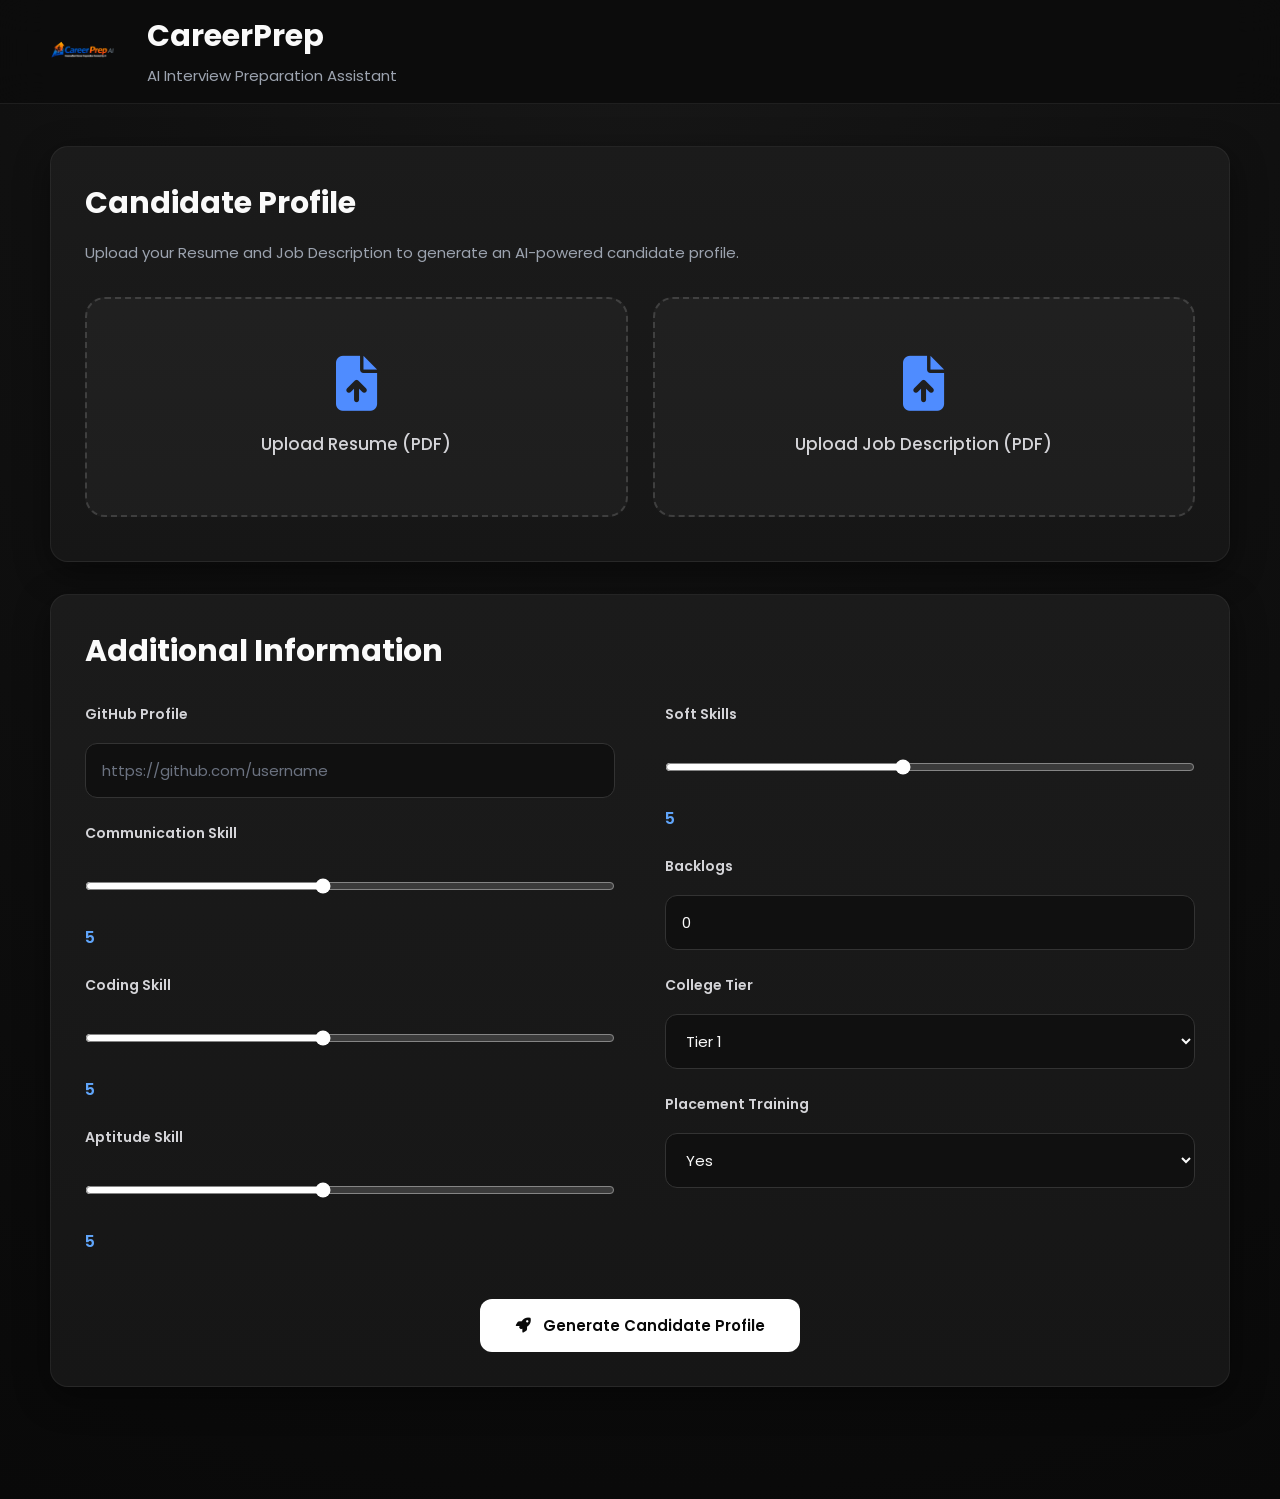
<file: src/frontend/index.html>
<!DOCTYPE html>
<html lang="en">

<head>

    <meta charset="UTF-8">
    <meta name="viewport" content="width=device-width, initial-scale=1.0">

    <title>CareerPrep</title>

    <!-- Google Font -->
    <link rel="preconnect" href="https://fonts.googleapis.com">
    <link rel="preconnect" href="https://fonts.gstatic.com" crossorigin>

    <link href="https://fonts.googleapis.com/css2?family=Poppins:wght@300;400;500;600;700&display=swap"
        rel="stylesheet">

    <!-- Font Awesome -->

    <link rel="stylesheet"
        href="https://cdnjs.cloudflare.com/ajax/libs/font-awesome/6.7.2/css/all.min.css">

    <!-- CSS -->

    <link rel="stylesheet" href="css/global.css">
    <link rel="stylesheet" href="css/style.css">

</head>

<body>

    <!-- ================= HEADER ================= -->

    <header class="navbar">

        <div class="logo-section">

            <img src="assets/logo.png" alt="CareerPrep Logo" height="200px">

            <div>

                <h1>CareerPrep</h1>

                <p>
                    AI Interview Preparation Assistant
                </p>

            </div>

        </div>

    </header>

    <!-- ================= MAIN ================= -->

    <main class="container">

        <!-- ================= Upload Section ================= -->

        <section class="upload-card">

            <h2>Candidate Profile</h2>

            <p>
                Upload your Resume and Job Description to generate
                an AI-powered candidate profile.
            </p>

            <div class="upload-grid">

                <div class="upload-box">

                    <label for="resume">

                        <i class="fa-solid fa-file-arrow-up"></i>

                        <span>Upload Resume (PDF)</span>

                    </label>

                    <input
                        type="file"
                        id="resume"
                        accept=".pdf">

                </div>

                <div class="upload-box">

                    <label for="jobDescription">

                        <i class="fa-solid fa-file-arrow-up"></i>

                        <span>Upload Job Description (PDF)</span>

                    </label>

                    <input
                        type="file"
                        id="jobDescription"
                        accept=".pdf">

                </div>

            </div>

        </section>

        <!-- ================= Additional Information ================= -->

        <section class="form-card">

            <h2>Additional Information</h2>

            <div class="form-grid">

                <!-- LEFT -->

                <div class="form-column">

                    <div class="input-group">

                        <label>GitHub Profile</label>

                        <input
                            type="text"
                            id="github"
                            placeholder="https://github.com/username">

                    </div>

                    <div class="input-group">

                        <label>Communication Skill</label>

                        <input
                            type="range"
                            id="communication"
                            min="1"
                            max="10"
                            value="5">

                        <span id="communicationValue">5</span>

                    </div>

                    <div class="input-group">

                        <label>Coding Skill</label>

                        <input
                            type="range"
                            id="coding"
                            min="1"
                            max="10"
                            value="5">

                        <span id="codingValue">5</span>

                    </div>

                    <div class="input-group">

                        <label>Aptitude Skill</label>

                        <input
                            type="range"
                            id="aptitude"
                            min="1"
                            max="10"
                            value="5">

                        <span id="aptitudeValue">5</span>

                    </div>

                </div>

                <!-- RIGHT -->

                <div class="form-column">

                    <div class="input-group">

                        <label>Soft Skills</label>

                        <input
                            type="range"
                            id="softSkills"
                            min="1"
                            max="10"
                            value="5">

                        <span id="softSkillsValue">5</span>

                    </div>

                    <div class="input-group">

                        <label>Backlogs</label>

                        <input
                            type="number"
                            id="backlogs"
                            value="0"
                            min="0">

                    </div>

                    <div class="input-group">

                        <label>College Tier</label>

                        <select id="collegeTier">

                            <option>Tier 1</option>
                            <option>Tier 2</option>
                            <option>Tier 3</option>

                        </select>

                    </div>

                    <div class="input-group">

                        <label>Placement Training</label>

                        <select id="placementTraining">

                            <option>Yes</option>
                            <option>No</option>

                        </select>

                    </div>

                </div>

            </div>

            <div class="button-container">

                <button
                    id="generateProfile"
                    type="button">

                    <i class="fa-solid fa-rocket"></i>

                    Generate Candidate Profile

                </button>

            </div>

        </section>

        <!-- ================= LOADER ================= -->

        <section
            class="loader-section"
            id="loaderSection">

            <div class="loader"></div>

            <p>

                Generating Candidate Profile...

            </p>

        </section>

        <!-- ================= RESULT ================= -->

        <section
            class="result-section"
            id="resultSection">

            <!-- Screening Confidence -->

            <div class="result-card">

                <h2>

                    Screening Confidence

                </h2>

                <div class="progress-container">

                    <div
                        class="progress-bar"
                        id="predictionBar">

                    </div>

                </div>

                <h3
                    id="predictionPercentage">

                    0%

                </h3>

                <div
                    id="predictionMessage"
                    class="status-card">

                </div>

            </div>

            <!-- Compatibility -->

            <div class="result-card">

                <h2>

                    Resume - JD Compatibility

                </h2>

                <div class="progress-container">

                    <div
                        class="progress-bar"
                        id="matchBar">

                    </div>

                </div>

                <h3
                    id="matchPercentage">

                    0%

                </h3>

                <div
                    id="matchMessage"
                    class="status-card">

                </div>

            </div>

            <div class="button-container">

                <button
                    id="roadmapBtn"
                    type="button">

                    <i class="fa-solid fa-map"></i>

                    Generate Personalized Roadmap

                </button>

                <button
                    id="preparationBtn"
                    type="button">
                    <i class="fa-solid fa-book-open"></i>

                    Interview Preparation

                </button>

            </div>

        </section>

    </main>

    <!-- JS -->

    <script src="js/config.js?v=3"></script>
    <script src="js/storage.js?v=2"></script>
    <script src="js/api.js?v=3"></script>
    <script src="js/home.js?v=3"></script>


</body>

</html>
</file>
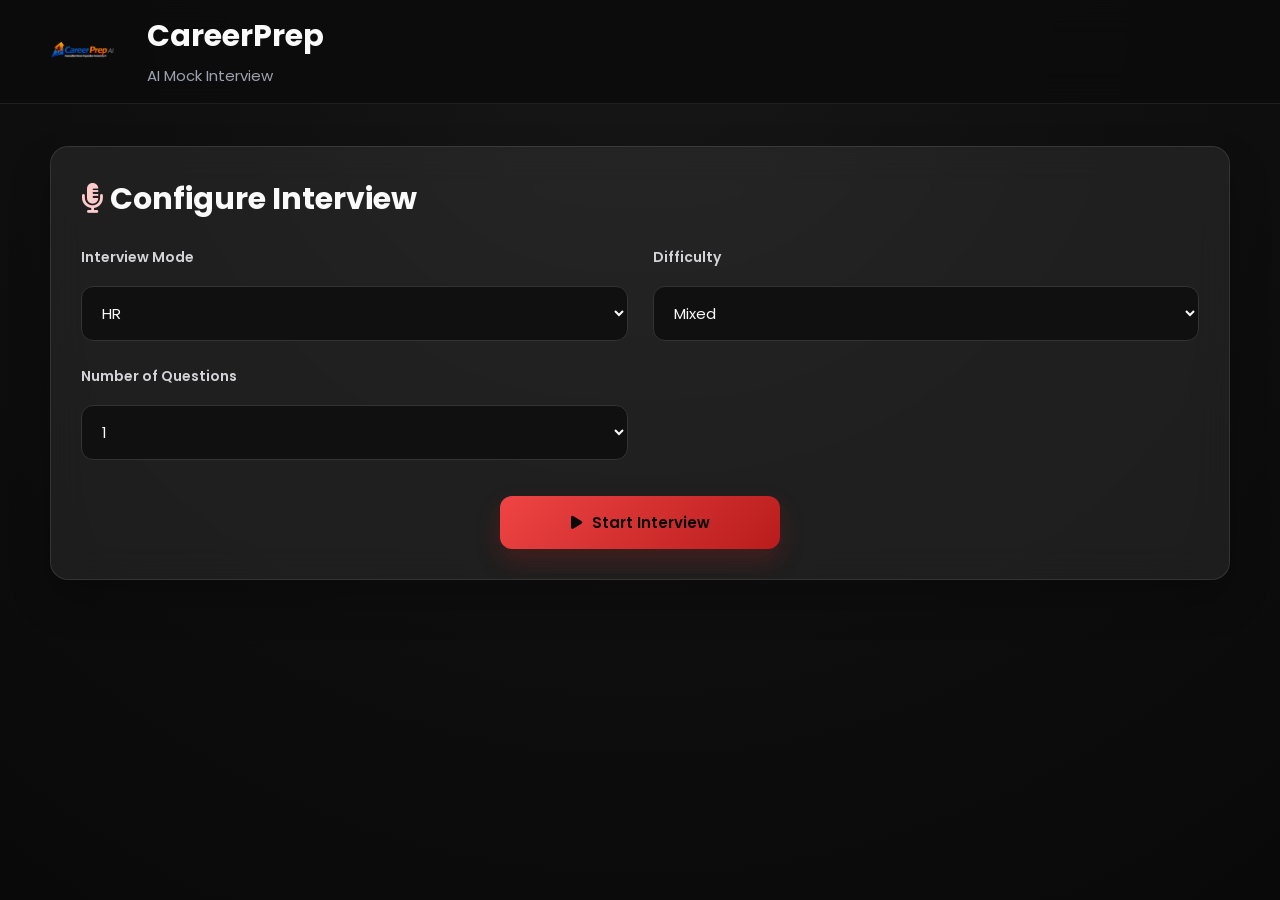
<file: src/frontend/analysis.html>
<!DOCTYPE html>
<html lang="en">

<head>

    <meta charset="UTF-8">

    <meta name="viewport"
          content="width=device-width, initial-scale=1.0">

    <title>CareerPrep | Interview Analysis</title>

    <!-- Google Font -->

    <link rel="preconnect"
          href="https://fonts.googleapis.com">

    <link rel="preconnect"
          href="https://fonts.gstatic.com"
          crossorigin>

    <link href="https://fonts.googleapis.com/css2?family=Poppins:wght@300;400;500;600;700&display=swap"
          rel="stylesheet">

    <!-- Font Awesome -->

    <link rel="stylesheet"
          href="https://cdnjs.cloudflare.com/ajax/libs/font-awesome/6.7.2/css/all.min.css">

    <!-- CSS -->

    <link rel="stylesheet"
          href="css/global.css">

    <link rel="stylesheet"
          href="css/analysis.css">

</head>

<body>

    <!-- ================= NAVBAR ================= -->

    <header class="navbar">

        <div class="logo-section">

            <img src="assets/logo.png"
                 alt="CareerPrep Logo">

            <div>

                <h1>CareerPrep</h1>

                <p>

                    AI Interview Analysis

                </p>

            </div>

        </div>

    </header>

    <!-- ================= MAIN ================= -->

    <main class="container">

        <!-- =====================================
                PERFORMANCE SUMMARY
        ====================================== -->

        <section class="summary-card">

            <h2 id="summaryTitle">

                Excellent Performance

            </h2>

            <p id="summaryText">

                Loading interview summary...

            </p>

        </section>

        <!-- =====================================
                OVERALL SCORE
        ====================================== -->

        <section class="score-card">

            <div class="score-circle">

                <h1 id="overallScore">

                    0.0

                </h1>

                <span>

                    /10

                </span>

            </div>

            <h2>

                Overall Interview Score

            </h2>

        </section>

        <!-- =====================================
                STATS
        ====================================== -->

        <section class="stats-grid">

            <div class="stat-card">

                <h3>

                    Attempted

                </h3>

                <h2 id="attemptedQuestions">

                    0

                </h2>

            </div>

            <div class="stat-card">

                <h3>

                    Unattempted

                </h3>

                <h2 id="unattemptedQuestions">

                    0

                </h2>

            </div>

        </section>

        <!-- =====================================
                STRENGTHS
        ====================================== -->

        <section class="analysis-card">

            <h2>

                <i class="fa-solid fa-circle-check"></i>

                Strengths

            </h2>

            <ul id="strengthList">

            </ul>

        </section>

        <!-- =====================================
                IMPROVEMENTS
        ====================================== -->

        <section class="analysis-card">

            <h2>

                <i class="fa-solid fa-arrow-trend-up"></i>

                Areas for Improvement

            </h2>

            <ul id="improvementList">

            </ul>

        </section>

        <!-- =====================================
                QUESTIONS TO REVISE
        ====================================== -->

        <section class="analysis-card">

            <h2>

                <i class="fa-solid fa-book-open"></i>

                Questions to Revise

            </h2>

            <ul id="revisionList">

            </ul>

        </section>

        <!-- =====================================
            QUESTION ANALYSIS
        ====================================== -->

        <section class="analysis-card">

            <h2>

                <i class="fa-solid fa-list-check"></i>

                Question-wise Analysis

            </h2>

            <div id="questionAnalysis">

            </div>

        </section>

        <!-- =====================================
                BUTTONS
        ====================================== -->

        <div class="button-container">

            <button
                id="roadmapBtn"
                type="button">

                <i class="fa-solid fa-map"></i>

                View Personalized Roadmap

            </button>

            <button
                id="restartBtn"
                type="button">

                <i class="fa-solid fa-rotate-right"></i>

                Start New Interview

            </button>

        </div>

    </main>

    <!-- JS -->

    <script src="js/config.js"></script>

    <script src="js/storage.js"></script>
    <script src="js/analysis.js"></script>

</body>

</html>
</file>
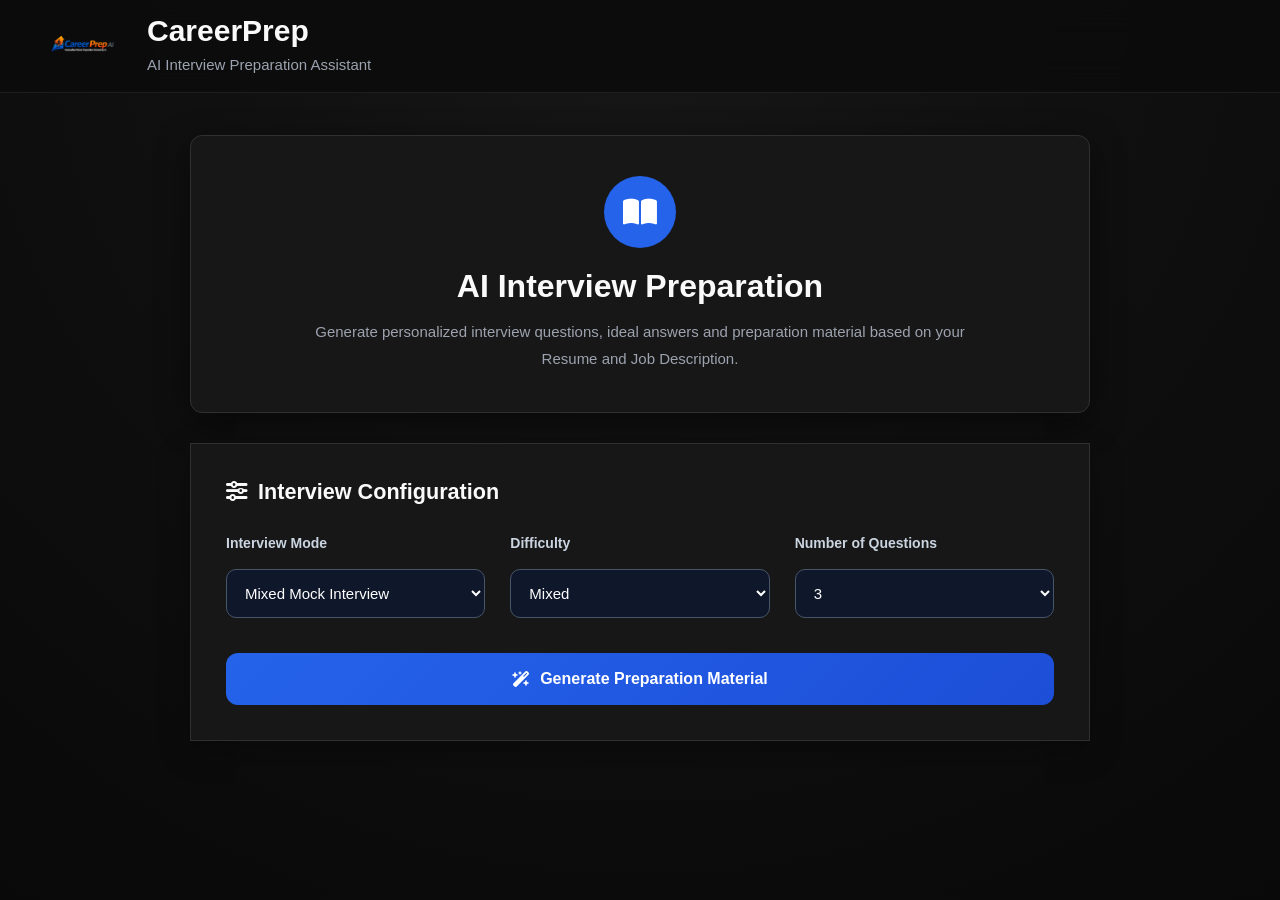
<file: src/frontend/interview-preparation.html>
<!DOCTYPE html>
<html lang="en">

<head>

    <meta charset="UTF-8">
    <meta
        name="viewport"
        content="width=device-width, initial-scale=1.0"
    >

    <title>Interview Preparation</title>

    <link rel="stylesheet"
        href="css/global.css">

    <link
        rel="stylesheet"
        href="css/interview-preparation.css"
    >

    <link
        rel="stylesheet"
        href="https://cdnjs.cloudflare.com/ajax/libs/font-awesome/6.7.2/css/all.min.css"
    >

</head>

<body>

    <header class="navbar">
        <div class="logo-section">

            <img src="assets/logo.png"
                alt="CareerPrep Logo">

            <div>

                <h1>CareerPrep</h1>

                <p>
                    AI Interview Preparation Assistant
                </p>

            </div>
        </div>

    </header>
    

    <main class="container">

        <!-- ========================= -->
        <!-- Header -->
        <!-- ========================= -->

        <section class="hero">

            <div class="hero-icon">
                <i class="fa-solid fa-book-open"></i>
            </div>

            <h1>
                AI Interview Preparation
            </h1>

            <p>

                Generate personalized interview questions,
                ideal answers and preparation material
                based on your Resume and Job Description.

            </p>

        </section>

        <!-- ========================= -->
        <!-- Configuration Card -->
        <!-- ========================= -->

        <section class="config-card">

            <h2>

                <i class="fa-solid fa-sliders"></i>

                Interview Configuration

            </h2>

            <div class="form-grid">

                <div class="input-group">

                    <label>

                        Interview Mode

                    </label>

                    <select id="interviewMode">

                        <option>
                            Technical
                        </option>

                        <option>
                            Project Based
                        </option>

                        <option>
                            HR
                        </option>

                        <option>
                            Scenario Based
                        </option>

                        <option selected>
                            Mixed Mock Interview
                        </option>

                    </select>

                </div>

                <div class="input-group">

                    <label>

                        Difficulty

                    </label>

                    <select id="difficulty">

                        <option>
                            Easy
                        </option>

                        <option>
                            Medium
                        </option>

                        <option>
                            Hard
                        </option>

                        <option selected>
                            Mixed
                        </option>

                    </select>

                </div>

                <div class="input-group">

                    <label>

                        Number of Questions

                    </label>

                    <select id="questionCount">

                        <option>2</option>

                        <option selected>3</option>

                        <option>4</option>

                        <option>5</option>

                    </select>

                </div>

            </div>

            <button
                id="generateBtn"
                class="generate-btn"
            >

                <i class="fa-solid fa-wand-magic-sparkles"></i>

                Generate Preparation Material

            </button>

        </section>

        <!-- ========================= -->
        <!-- Loading -->
        <!-- ========================= -->

        <section
            id="loadingSection"
            class="loading hidden"
        >

            <div class="spinner"></div>

            <p>

                Preparing personalized interview guide...

            </p>

        </section>

        <!-- ========================= -->
        <!-- Generated Questions -->
        <!-- ========================= -->

        <section
            id="questionsContainer"
            class="questions hidden"
        >

        </section>

        <!-- ========================= -->
        <!-- Download -->
        <!-- ========================= -->

        <section
            id="downloadSection"
            class="download hidden"
        >

            <button class="download-btn">

                <i class="fa-solid fa-file-pdf"></i>

                Download PDF

            </button>

        </section>

    </main>

    <script src="js/config.js?v=3"></script>
    <script src="js/storage.js?v=2"></script>
    <script src="js/api.js?v=3"></script>
    <script src="js/interview-preparation.js?v=1"></script>

</body>

</html>
</file>
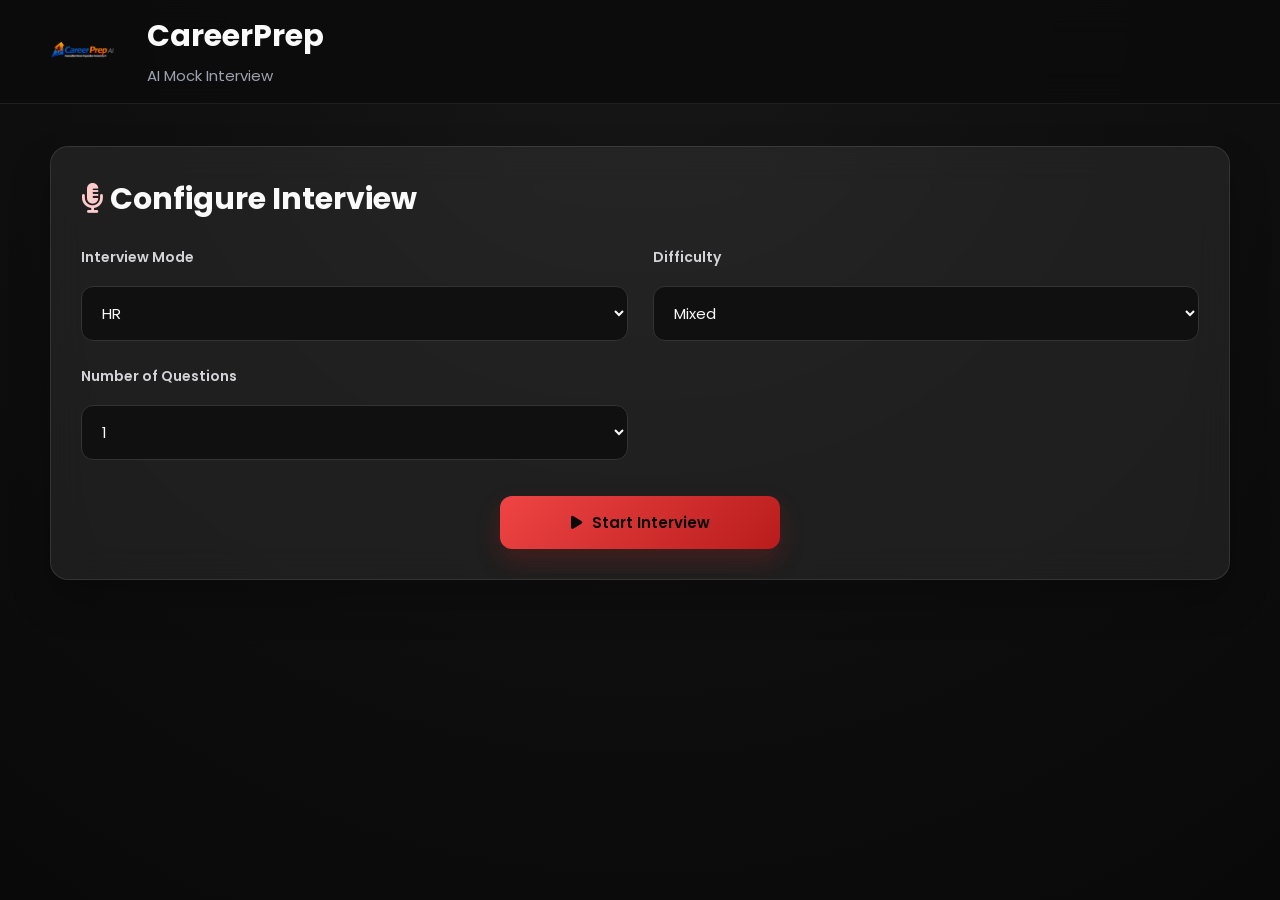
<file: src/frontend/interview.html>
<!DOCTYPE html>
<html lang="en">

<head>

    <meta charset="UTF-8">

    <meta name="viewport"
          content="width=device-width, initial-scale=1.0">

    <title>CareerPrep | AI Mock Interview</title>

    <!-- Google Font -->

    <link rel="preconnect"
          href="https://fonts.googleapis.com">

    <link rel="preconnect"
          href="https://fonts.gstatic.com"
          crossorigin>

    <link href="https://fonts.googleapis.com/css2?family=Poppins:wght@300;400;500;600;700&display=swap"
          rel="stylesheet">

    <!-- Font Awesome -->

    <link rel="stylesheet"
          href="https://cdnjs.cloudflare.com/ajax/libs/font-awesome/6.7.2/css/all.min.css">

    <!-- CSS -->

    <link rel="stylesheet"
          href="css/global.css">

    <link rel="stylesheet"
          href="css/interview.css?v=2">

</head>

<body>

    <!-- ================= NAVBAR ================= -->

    <header class="navbar">

        <div class="logo-section">

            <img src="assets/logo.png"
                 alt="Logo">

            <div>

                <h1>CareerPrep</h1>

                <p>

                    AI Mock Interview

                </p>

            </div>

        </div>

    </header>

    <!-- ================= MAIN ================= -->

    <main class="container">

        <!-- ======================================
                    SETUP CARD
        ======================================= -->

        <section
            class="setup-card"
            id="setupCard">

            <h2>

                <i class="fa-solid fa-microphone-lines"></i>

                Configure Interview

            </h2>

            <div class="setup-grid">

                <div class="input-group">

                    <label>

                        Interview Mode

                    </label>

                    <select id="interviewMode">

                        <option value="HR Round">

                            HR

                        </option>

                        <option value="Technical Round">

                            Technical

                        </option>

                        <option value="Project Discussion">
                            
                            Project Discussion
                            
                        </option>

                        <option value="Full Mock Interview">

                            Mixed

                        </option>

                    </select>

                </div>

                <div class="input-group">

                    <label>

                        Difficulty

                    </label>

                    <select id="difficulty">

                        <option value="Easy">

                            Easy

                        </option>

                        <option value="Medium">

                            Medium

                        </option>

                        <option value="Hard">

                            Hard

                        </option>

                        <option value="Mixed" selected>

                            Mixed

                        </option>

                    </select>

                </div>

                <div class="input-group">

                    <label>

                        Number of Questions

                    </label>

                    <select id="questionCount">

                         <option value="1">

                            1

                        </option>

                         <option value="3">

                            3

                        </option>

                        <option value="5">

                            5

                        </option>

                        <option value="10">

                            10

                        </option>

                        <option value="15">

                            15

                        </option>

                    </select>

                </div>

            </div>

            <div class="button-container">

                <button
                    id="startInterview"
                    type="button">

                    <i class="fa-solid fa-play"></i>

                    Start Interview

                </button>

            </div>

        </section>

        <!-- ======================================
                INTERVIEW CARD
        ======================================= -->

        <section
            class="interview-card"
            id="interviewCard">

            <!-- Progress -->

            <div class="progress-header">

                <h2 id="questionCounter">

                    Question 1 / 5

                </h2>

                <div class="progress-container">

                    <div
                        class="progress-bar"
                        id="progressBar">

                    </div>

                </div>

            </div>

            <!-- Category -->

            <div class="badge-container">

                <span
                    class="badge"
                    id="categoryBadge">

                    Technical

                </span>

            </div>

            <!-- Question -->

            <div class="question-box">

                <h3>

                    Question

                </h3>

                <p
                    id="questionText">

                </p>

            </div>

            <!-- Answer -->

            <div class="answer-box">

                <label>

                    Your Answer

                </label>

                <textarea

                    id="answerInput"

                    rows="10"

                    placeholder="Type your answer here...">

                </textarea>

                <label class="dont-know-option">

                    <input
                        type="checkbox"
                        id="dontKnowInput">

                    <span>

                        I don't know the answer

                    </span>

                </label>

            </div>

            <!-- Buttons -->

            <div class="navigation-buttons">

                <button

                    id="previousBtn"

                    type="button">

                    <i class="fa-solid fa-arrow-left"></i>

                    Previous

                </button>

                <button

                    id="nextBtn"

                    type="button">

                    Next

                    <i class="fa-solid fa-arrow-right"></i>

                </button>

            </div>

            <div class="submit-container">

                <button

                    id="submitInterview"

                    type="button">

                    <i class="fa-solid fa-paper-plane"></i>

                    Submit Interview

                </button>

            </div>

        </section>

    </main>

    <!-- JS -->

    <script src="js/config.js?v=3"></script>

    <script src="js/storage.js?v=2"></script>

    <script src="js/api.js?v=3"></script>

    <script src="js/interview.js?v=3"></script>

</body>

</html>
</file>
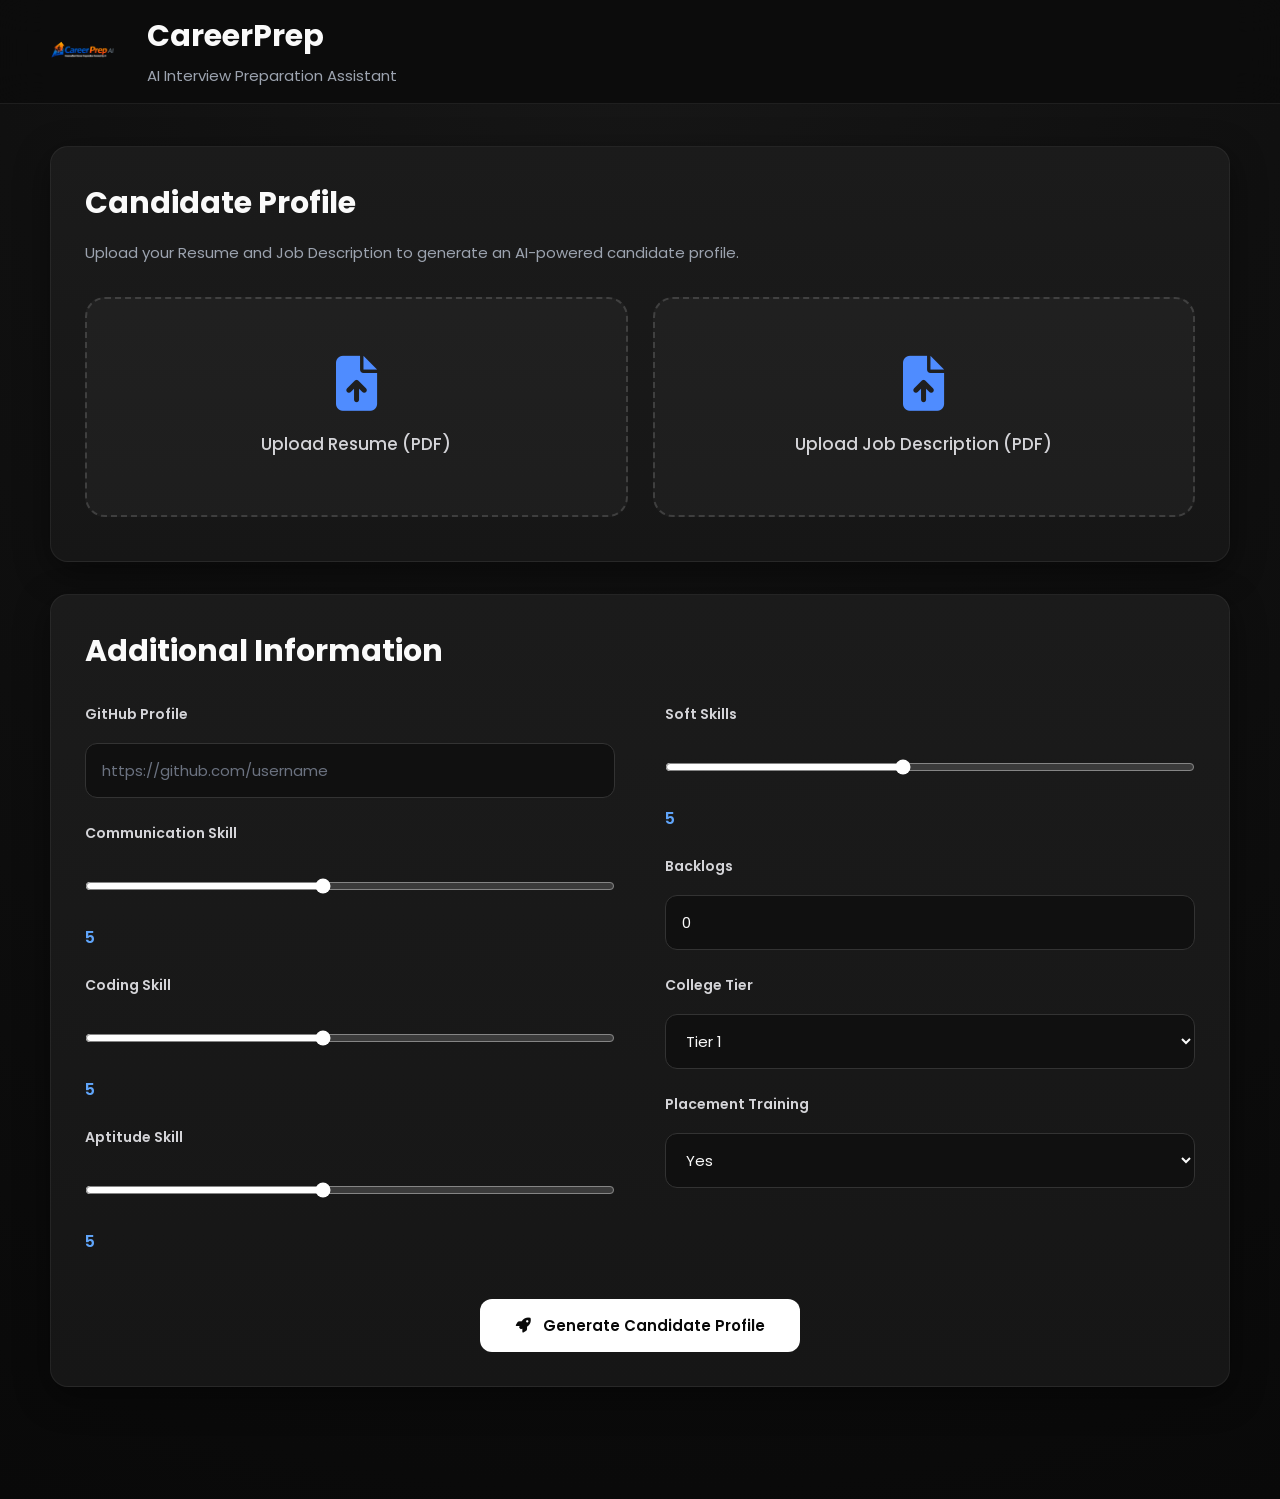
<file: src/frontend/roadmap.html>
<!DOCTYPE html>
<html lang="en">

<head>

    <meta charset="UTF-8">

    <meta name="viewport"
          content="width=device-width, initial-scale=1.0">

    <title>CareerPrep | Learning Roadmap</title>

    <!-- Google Font -->

    <link rel="preconnect"
          href="https://fonts.googleapis.com">

    <link rel="preconnect"
          href="https://fonts.gstatic.com"
          crossorigin>

    <link href="https://fonts.googleapis.com/css2?family=Poppins:wght@300;400;500;600;700&display=swap"
          rel="stylesheet">

    <!-- Font Awesome -->

    <link rel="stylesheet"
          href="https://cdnjs.cloudflare.com/ajax/libs/font-awesome/6.7.2/css/all.min.css">

    <!-- CSS -->

    <link rel="stylesheet"
          href="css/global.css">

    <link rel="stylesheet"
          href="css/roadmap.css">

</head>

<body>

    <!-- =========================
            NAVBAR
    ========================== -->

    <header class="navbar">

        <div class="logo-section">

            <img src="assets/logo.png"
                 alt="Logo">

            <div>

                <h1>CareerPrep</h1>

                <p>
                    Personalized Learning Roadmap
                </p>

            </div>

        </div>

    </header>

    <!-- =========================
            MAIN
    ========================== -->

    <main class="container">

        <!-- Missing Skills -->

        <section class="roadmap-card">

            <h2>

                <i class="fa-solid fa-bullseye"></i>

                Missing Skills

            </h2>

            <div id="skillsContainer"
                 class="skills-container">

            </div>

        </section>

        <!-- Weekly Plan -->

        <section class="roadmap-card">

            <h2>

                <i class="fa-solid fa-calendar-days"></i>

                Weekly Learning Plan

            </h2>

            <div id="roadmapContainer">

            </div>

        </section>

        <!-- Buttons -->

        <section class="button-container">

            <button id="backButton">

                <i class="fa-solid fa-arrow-left"></i>

                Back

            </button>

            <button id="interviewButton">

                <i class="fa-solid fa-microphone"></i>

                Start Mock Interview

            </button>

        </section>

    </main>

    <!-- JS -->

    <script src="js/storage.js?v=2"></script>

    <script src="js/roadmap.js?v=3"></script>

</body>

</html>
</file>
<file: src/frontend/css/global.css>
/* ==========================================
   Google Font + Reset
========================================== */

*{

    margin:0;
    padding:0;
    box-sizing:border-box;

    font-family:"Poppins",sans-serif;

}

:root{

    /* ======================================
       Colors
    ====================================== */

    --page-bg:#090909;

    --surface:#171717;

    --surface-raised:#202020;

    --surface-muted:#111111;

    --border:#303030;

    /* ======================================
       Typography
    ====================================== */

    --text:#fafafa;

    --text-muted:#9ca3af;

    /* ======================================
       Brand
    ====================================== */

    --primary:#ffffff;

    --primary-hover:#e5e7eb;

    --accent:#60a5fa;

    /* ======================================
       Status
    ====================================== */

    --success:#22c55e;

    --warning:#f59e0b;

    --danger:#ef4444;

    /* ======================================
       Effects
    ====================================== */

    --shadow:

        0 10px 35px

        rgba(0,0,0,.45);

}

/* ==========================================
   Body
========================================== */

body{

    background:

        radial-gradient(

            circle at top,

            #171717 0%,

            #101010 40%,

            #090909 100%

        );

    color:var(--text);

    min-height:100vh;

    text-rendering:optimizeLegibility;

    -webkit-font-smoothing:antialiased;

}

/* ==========================================
   Container
========================================== */

.container{

    width:min(1180px,94%);

    margin:auto;

    padding:42px 0 80px;

}

/* ==========================================
   Navbar
========================================== */

.navbar{

    position:sticky;

    top:0;

    z-index:1000;

    display:flex;

    align-items:center;

    width:100%;

    padding:14px 42px;

    background:

        rgba(12,12,12,.88);

    backdrop-filter:

        blur(18px);

    border-bottom:

        1px solid

        rgba(255,255,255,.08);

}

/* ==========================================
   Logo
========================================== */

.logo-section{

    display:flex;

    align-items:center;

    gap:18px;

}

.logo-section img{

    height:58px;

    width:auto;

    border-radius:10px;

}

.logo-section h1{

    font-size:30px;

    font-weight:700;

    color:var(--text);

}

.logo-section p{

    margin-top:4px;

    color:var(--text-muted);

    font-size:15px;

    font-weight:400;

}

/* ==========================================
   Cards
========================================== */

.upload-card,
.form-card,
.result-card{

    background:
        linear-gradient(
            180deg,
            #1b1b1b,
            #161616
        );

    border:1px solid rgba(255,255,255,.06);

    border-radius:18px;

    padding:34px;

    margin-bottom:32px;

    box-shadow:var(--shadow);

    transition:
        transform .25s ease,
        border-color .25s ease,
        box-shadow .25s ease;

}

.upload-card:hover,
.form-card:hover,
.result-card:hover{

    transform:translateY(-2px);

    border-color:rgba(255,255,255,.12);

}

/* ==========================================
   Typography
========================================== */

h2{

    font-size:30px;

    font-weight:700;

    margin-bottom:14px;

    color:var(--text);

}

h3{

    color:var(--text);

}

p{

    color:var(--text-muted);

    line-height:1.75;

    font-size:15px;

}

/* ==========================================
   Labels
========================================== */

label{

    display:block;

    margin-bottom:10px;

    color:#d4d4d8;

    font-weight:600;

    font-size:14px;

}

/* ==========================================
   Inputs
========================================== */

input,
select{

    width:100%;

    margin-top:8px;

    padding:15px 16px;

    background:#101010;

    color:#fafafa;

    border:1px solid #333333;

    border-radius:12px;

    font-size:15px;

    transition:.25s;

}

input::placeholder{

    color:#6b7280;

}

input:focus,
select:focus{

    outline:none;

    border-color:#666666;

    background:#151515;

    box-shadow:

        0 0 0 4px

        rgba(255,255,255,.04);

}

/* ==========================================
   Range Slider
========================================== */

input[type="range"]{

    accent-color:#ffffff;

    cursor:pointer;

}

/* ==========================================
   Buttons
========================================== */

button{

    display:inline-flex;

    justify-content:center;

    align-items:center;

    gap:10px;

    cursor:pointer;

    border:none;

    border-radius:12px;

    padding:15px 26px;

    font-size:15px;

    font-weight:600;

    background:#ffffff;

    color:#090909;

    transition:
        background .25s ease,
        transform .25s ease,
        box-shadow .25s ease;

}

button:hover{

    background:#e5e7eb;

    transform:translateY(-2px);

    box-shadow:
        0 10px 25px rgba(255,255,255,.12);

}

button:disabled{

    cursor:not-allowed;

    opacity:.55;

    transform:none;

    box-shadow:none;

}

button:focus-visible{

    outline:3px solid rgba(255,255,255,.18);

    outline-offset:3px;

}

/* ==========================================
   Progress
========================================== */

.progress-container{

    width:100%;

    height:12px;

    margin-top:24px;

    background:#242424;

    border-radius:999px;

    overflow:hidden;

}

.progress-bar{

    width:0;

    height:100%;

    border-radius:999px;

    background:

        linear-gradient(

            90deg,

            #ffffff,

            #cfcfcf

        );

    transition:width .6s ease;

}

/* ==========================================
   Status Card
========================================== */

.status-card{

    margin-top:22px;

    padding:18px;

    border-radius:12px;

    background:#1d1d1d;

    border:1px solid #303030;

    color:var(--text);

    line-height:1.7;

}

/* ==========================================
   Loader
========================================== */

.loader-section{

    display:none;

    text-align:center;

    margin:70px 0;

}

.loader{

    width:70px;

    height:70px;

    margin:auto;

    border-radius:50%;

    border:6px solid #2d2d2d;

    border-top:6px solid #ffffff;

    animation:spin 1s linear infinite;

}

.loader-section p{

    margin-top:18px;

    color:var(--text-muted);

}

@keyframes spin{

    from{

        transform:rotate(0deg);

    }

    to{

        transform:rotate(360deg);

    }

}

/* ==========================================
   Utility
========================================== */

.button-container{

    margin-top:36px;

    display:flex;

    justify-content:center;

    align-items:center;

    gap:18px;

    flex-wrap:wrap;

}

.button-container button{

    min-width:280px;

}

/* ==========================================
   Sections
========================================== */

.result-section{

    display:none;

}

.hidden{

    display:none !important;

}

.show{

    display:block;

}

/* ==========================================
   Scrollbar
========================================== */

::-webkit-scrollbar{

    width:10px;

}

::-webkit-scrollbar-track{

    background:#0d0d0d;

}

::-webkit-scrollbar-thumb{

    background:#3b3b3b;

    border-radius:999px;

}

::-webkit-scrollbar-thumb:hover{

    background:#5b5b5b;

}

/* ==========================================
   Selection
========================================== */

::selection{

    background:#ffffff;

    color:#000000;

}

/* ==========================================
   Links
========================================== */

a{

    color:var(--text);

    text-decoration:none;

    transition:.25s;

}

a:hover{

    color:#d4d4d8;

}

/* ==========================================
   Smooth Scroll
========================================== */

html{

    scroll-behavior:smooth;

}

/* ==========================================
   Responsive
========================================== */

@media(max-width:992px){

    .container{

        width:94%;

        padding:30px 0 60px;

    }

    .upload-card,
    .form-card,
    .result-card{

        padding:28px;

    }

}

@media(max-width:768px){

    .navbar{

        padding:14px 20px;

    }

    .logo-section{

        gap:12px;

    }

    .logo-section img{

        height:46px;

    }

    .logo-section h1{

        font-size:22px;

    }

    .logo-section p{

        font-size:13px;

    }

    .container{

        width:94%;

        padding:24px 0 50px;

    }

    h2{

        font-size:26px;

    }

    button{

        width:100%;

    }

    .button-container{

        flex-direction:column;

    }

    .button-container button{

        width:100%;

        min-width:auto;

    }

}

@media(max-width:480px){

    .upload-card,
    .form-card,
    .result-card{

        padding:22px;

    }

    h2{

        font-size:22px;

    }

    p{

        font-size:14px;

    }

}
</file>
<file: src/frontend/css/style.css>
/* ==========================================================
   HOME PAGE
========================================================== */

/* Upload Section */

.upload-card{

    animation:fadeIn .6s ease;
}

.upload-grid{

    margin-top:30px;

    display:grid;

    grid-template-columns:repeat(2,1fr);

    gap:25px;

}

/* Upload Box */

.upload-box{

    position:relative;

}

.upload-box label{

    height:220px;

    display:flex;

    flex-direction:column;

    justify-content:center;

    align-items:center;

    gap:20px;

    cursor:pointer;

    border:2px dashed rgba(255,255,255,.15);

    border-radius:20px;

    background:rgba(255,255,255,.03);

    transition:.3s;

}

.upload-box label:hover{

    border-color:#4f8cff;

    background:rgba(79,140,255,.08);

    transform:translateY(-4px);

}

.upload-box i{

    font-size:55px;

    color:#4f8cff;

}

.upload-box span{

    font-size:17px;

    font-weight:500;

}

.upload-box input{

    display:none;

}

/* ==========================================================
   FORM
========================================================== */

.form-grid{

    display:grid;

    grid-template-columns:repeat(2,1fr);

    gap:50px;

    margin-top:30px;

}

.form-column{

    display:flex;

    flex-direction:column;

    gap:25px;

}

.input-group{

    position:relative;

}

/* Slider */

.input-group input[type="range"]{

    width:100%;

}

.input-group span{

    margin-top:8px;

    display:inline-block;

    font-weight:600;

    color:#60a5fa;

}

/* ==========================================================
   BUTTON
========================================================== */

.button-container{

    display:flex;

    justify-content:center;

    margin-top:45px;

}

.button-container button{

    min-width:320px;

    display:flex;

    align-items:center;

    justify-content:center;

    gap:12px;

}

/* ==========================================================
   RESULT
========================================================== */

.result-section{

    margin-top:40px;

}

.result-card{

    margin-bottom:35px;

}

.result-card h3{

    margin-top:20px;

    font-size:32px;

    text-align:center;

    color:#60a5fa;

}

.status-card{

    font-size:15px;

    line-height:1.7;

}

/* ==========================================================
   SUCCESS COLORS
========================================================== */

.success{

    border-left:6px solid #22c55e;

}

.warning{

    border-left:6px solid #facc15;

}

.danger{

    border-left:6px solid #ef4444;

}

/* ==========================================================
   RESPONSIVE
========================================================== */

@media(max-width:1000px){

    .form-grid{

        grid-template-columns:1fr;

        gap:30px;

    }

    .upload-grid{

        grid-template-columns:1fr;

    }

}

@media(max-width:768px){

    .container{

        width:95%;

    }

    .logo-section{

        flex-direction:column;

        text-align:center;

    }

    .logo-section img{

        width:60px;

        height:60px;

    }

    .logo-section h1{

        font-size:26px;

    }

    .upload-box label{

        height:180px;

    }

    .button-container button{

        width:100%;

        min-width:unset;

    }

}

@media(max-width:500px){

    .upload-card,
    .form-card,
    .result-card{

        padding:22px;

    }

    h2{

        font-size:24px;

    }

}

/* ==========================================================
   ANIMATION
========================================================== */

@keyframes fadeIn{

    from{

        opacity:0;

        transform:translateY(30px);

    }

    to{

        opacity:1;

        transform:translateY(0);

    }

}
</file>
<file: src/frontend/css/analysis.css>
/* ==========================================================
                    ANALYSIS PAGE
========================================================== */

/* ===========================
        SUMMARY CARD
=========================== */

.summary-card{

    text-align:center;

    margin-bottom:35px;

}

.summary-card h2{

    font-size:34px;

    color:#60a5fa;

    margin-bottom:12px;

}

.summary-card p{

    max-width:850px;

    margin:auto;

    color:#d1d5db;

    line-height:1.8;

    font-size:17px;

}

/* ===========================
        SCORE CARD
=========================== */

.score-card{

    display:flex;

    flex-direction:column;

    align-items:center;

    justify-content:center;

    margin-bottom:40px;

}

.score-circle{

    width:200px;

    height:200px;

    border-radius:50%;

    background:linear-gradient(
        135deg,
        #2563eb,
        #60a5fa
    );

    display:flex;

    flex-direction:column;

    justify-content:center;

    align-items:center;

    color:white;

    margin-bottom:20px;

    box-shadow:0 15px 40px rgba(37,99,235,.35);

}

.score-circle h1{

    font-size:60px;

    font-weight:700;

    margin:0;

}

.score-circle span{

    font-size:20px;

    opacity:.9;

}

.score-card h2{

    font-size:28px;

}

/* ===========================
        STATS
=========================== */

.stats-grid{

    display:grid;

    grid-template-columns:repeat(2,1fr);

    gap:25px;

    margin-bottom:35px;

}

.stat-card{

    background:rgba(255,255,255,.05);

    border-radius:18px;

    padding:30px;

    text-align:center;

    transition:.3s;

}

.stat-card:hover{

    transform:translateY(-6px);

}

.stat-card h3{

    color:#9ca3af;

    margin-bottom:15px;

}

.stat-card h2{

    font-size:42px;

    color:#60a5fa;

}

/* ===========================
        ANALYSIS CARD
=========================== */

.analysis-card{

    margin-bottom:35px;

}

.analysis-card h2{

    margin-bottom:25px;

    display:flex;

    align-items:center;

    gap:10px;

}

.analysis-card ul{

    list-style:none;

    padding:0;

    margin:0;

}

.analysis-card li{

    padding:14px 18px;

    margin-bottom:12px;

    border-radius:12px;

    background:rgba(255,255,255,.05);

    border-left:4px solid #2563eb;

}

/* ===========================
    QUESTION ANALYSIS
=========================== */

.question-item{

    background:rgba(255,255,255,.05);

    border-radius:18px;

    margin-bottom:20px;

    overflow:hidden;

    transition:.3s;

}

.question-header{

    display:flex;

    justify-content:space-between;

    align-items:center;

    padding:20px;

    cursor:pointer;

}

.question-header:hover{

    background:rgba(255,255,255,.05);

}

.question-title{

    font-size:18px;

    font-weight:600;

}

.score-badge{

    padding:8px 15px;

    border-radius:25px;

    color:white;

    font-size:14px;

    font-weight:600;

}

.score-excellent{

    background:#16a34a;

}

.score-good{

    background:#2563eb;

}

.score-average{

    background:#f59e0b;

}

.score-poor{

    background:#dc2626;

}

.question-content{

    display:none;

    padding:25px;

    border-top:1px solid rgba(255,255,255,.08);

}

.question-content h4{

    margin-top:20px;

    margin-bottom:10px;

    color:#60a5fa;

}

.question-content p{

    line-height:1.8;

    color:#d1d5db;

}

/* ===========================
        BUTTONS
=========================== */

.button-container{

    display:flex;

    justify-content:center;

    gap:20px;

    margin-top:45px;

    flex-wrap:wrap;

}

.button-container button{

    min-width:260px;

}

/* ===========================
        RESPONSIVE
=========================== */

@media(max-width:768px){

    .stats-grid{

        grid-template-columns:1fr;

    }

    .score-circle{

        width:160px;

        height:160px;

    }

    .score-circle h1{

        font-size:46px;

    }

    .summary-card h2{

        font-size:28px;

    }

    .question-header{

        flex-direction:column;

        align-items:flex-start;

        gap:15px;

    }

}
</file>
<file: src/frontend/css/interview-preparation.css>
/* ============================================
   Container
============================================ */

.container{

    max-width:900px;

}

/* ============================================
   Hero
============================================ */

.hero{

    background:var(--surface);

    border:1px solid var(--border);

    border-radius:12px;

    padding:40px;

    margin-bottom:30px;

    text-align:center;

    box-shadow:var(--shadow);

}

.hero-icon{

    width:72px;

    height:72px;

    font-size:30px;

    margin:auto;

    border-radius:50%;

    background:#2563eb;

    display:flex;
    justify-content:center;
    align-items:center;

    color:white;

    margin-bottom:20px;

}

.hero h1{

    font-size:32px;

    margin-bottom:14px;

}

.hero p{

    max-width:700px;

    margin:auto;

    color:var(--text-muted);

}

/* ============================================
   Configuration Card
============================================ */

.config-card{

    background:var(--surface);

    border:1px solid var(--border);

    box-shadow:var(--shadow);

    padding:35px;

    margin-bottom:35px;

    box-shadow:
    0 10px 30px rgba(0,0,0,.25);

}

.config-card h2{

    display:flex;

    align-items:center;

    gap:10px;

    margin-bottom:30px;

    font-size:1.35rem;

}

/* ============================================
   Grid
============================================ */

.form-grid{

    display:grid;

    grid-template-columns:
    repeat(auto-fit,minmax(220px,1fr));

    gap:25px;

    margin-bottom:35px;

}

/* ============================================
   Inputs
============================================ */

.input-group{

    display:flex;

    flex-direction:column;

}

.input-group label{

    margin-bottom:10px;

    color:#cbd5e1;

    font-weight:600;

}

.input-group select{

    background:#0f172a;

    color:white;

    border:1px solid #475569;

    border-radius:10px;

    padding:14px;

    font-size:15px;

    transition:.3s;

}

.input-group select:focus{

    outline:none;

    border-color:#3b82f6;

}

/* ============================================
   Button
============================================ */

.generate-btn{

    width:100%;

    background:linear-gradient(135deg,#2563eb,#1d4ed8);

    color:white;

    border:none;

    border-radius:12px;

    padding:17px;

    font-size:16px;

    font-weight:600;

    cursor:pointer;

    transition:.3s;

}

.generate-btn:hover{

    background:#1d4ed8;

    transform:translateY(-2px);

}

/* ============================================
   Loading
============================================ */

.loading{

    text-align:center;

    margin:50px 0;

}

.spinner{

    width:60px;

    height:60px;

    margin:auto;

    border:6px solid #334155;

    border-top:6px solid #3b82f6;

    border-radius:50%;

    animation:spin 1s linear infinite;

    margin-bottom:20px;

}

@keyframes spin{

    from{

        transform:rotate(0deg);

    }

    to{

        transform:rotate(360deg);

    }

}

.loading p{

    color:#94a3b8;

}

/* ============================================
   Questions
============================================ */

.questions{

    display:flex;

    flex-direction:column;

    gap:25px;

}

/* ============================================
   Download
============================================ */

.download{

    margin-top:40px;

    text-align:center;

}

.download-btn{

    background:#16a34a;

    color:white;

    border:none;

    padding:16px 30px;

    border-radius:12px;

    cursor:pointer;

    font-size:16px;

    font-weight:600;

    transition:.3s;

}

.download-btn:hover{

    background:#15803d;

}

/* ============================================
   Utility
============================================ */

.hidden{

    display:none;

}

/* ============================================
   Responsive
============================================ */

@media(max-width:768px){

.hero h1{

    font-size:2rem;

}

.config-card{

    padding:25px;

}

}


/* ============================================
   Question Card
============================================ */

.question-card{

    background:var(--surface);

    border:1px solid var(--border);

    box-shadow:var(--shadow);

    border-radius:18px;

    padding:25px;

}

.question-header{

    display:flex;

    justify-content:space-between;

    margin-bottom:20px;

}

.badge{

    background:#2563eb;

    color:white;

    padding:6px 14px;

    border-radius:30px;

    font-size:13px;

}

.difficulty{

    color:#94a3b8;

    font-size:14px;

}

.question-card h3{

    margin-bottom:20px;

    line-height:1.6;

}

.toggle-answer{

    background:#334155;

    color:white;

    border:none;

    padding:12px 20px;

    border-radius:10px;

    cursor:pointer;

    transition:.3s;

}

.toggle-answer:hover{

    background:#475569;

}

.answer{

    margin-top:25px;

    padding-top:25px;

    border-top:1px solid #334155;

}

.answer h4{

    margin-bottom:12px;

}

.answer p{

    color:#cbd5e1;

    line-height:1.8;

    margin-bottom:20px;

}

.answer ul{

    padding-left:20px;

}

.answer li{

    margin-bottom:10px;

    color:#94a3b8;

}
</file>
<file: src/frontend/css/interview.css>
/* ==========================================================
                    INTERVIEW PAGE
========================================================== */

:root{

    --interview-primary:#ef4444;

    --interview-primary-dark:#b91c1c;

    --interview-accent:#f97316;

    --interview-surface:rgba(255,255,255,.07);

    --interview-border:rgba(255,255,255,.1);

}

/* =========================
        Setup Card
========================= */

.setup-card,
.interview-card{

    background:var(--interview-surface);

    backdrop-filter:blur(18px);

    border:1px solid var(--interview-border);

    border-radius:18px;

    padding:30px;

    box-shadow:0 20px 40px rgba(0,0,0,.24);

}

.setup-card{

    margin-bottom:40px;

}

.setup-card h2 i,
.question-box h3,
.progress-header h2{

    color:#fecaca;

}

/* =========================
        Setup Grid
========================= */

.setup-grid{

    display:grid;

    grid-template-columns:repeat(2,1fr);

    gap:25px;

    margin-top:25px;

}

/* =========================
        Interview Card
========================= */

.interview-card{

    display:none;

    animation:fadeIn .4s ease;

}

/* =========================
        Progress Header
========================= */

.progress-header{

    margin-bottom:30px;

}

.progress-header h2{

    margin-bottom:15px;

    font-size:28px;

    font-weight:600;

}

/* =========================
        Progress Bar
========================= */

.progress-container{

    width:100%;

    height:12px;

    border-radius:30px;

    background:#1f2937;

    overflow:hidden;

}

.progress-bar{

    width:0%;

    height:100%;

    border-radius:30px;

    background:linear-gradient(
        90deg,
        var(--interview-primary-dark),
        var(--interview-accent)
    );

    transition:width .5s ease;

}

/* =========================
        Badge
========================= */

.badge-container{

    margin-bottom:25px;

}

.badge{

    display:inline-block;

    padding:10px 18px;

    border-radius:999px;

    background:rgba(239,68,68,.18);

    color:#fecaca;

    border:1px solid rgba(248,113,113,.35);

    font-weight:500;

}

/* =========================
        Question Card
========================= */

.question-box{

    padding:30px;

    border-radius:18px;

    background:rgba(255,255,255,.05);

    border:1px solid rgba(255,255,255,.08);

    margin-bottom:30px;

}

.question-box h3{

    margin-bottom:18px;

}

.question-box p{

    line-height:1.8;

    font-size:17px;

    color:#e5e7eb;

}

/* =========================
        Answer
========================= */

.answer-box{

    margin-bottom:35px;

}

.answer-box label{

    display:block;

    margin-bottom:12px;

    font-weight:500;

}

.answer-box textarea{

    width:100%;

    min-height:220px;

    resize:vertical;

    border:none;

    outline:none;

    border-radius:15px;

    padding:18px;

    font-size:16px;

    font-family:'Poppins',sans-serif;

    background:#111827;

    color:white;

    border:1px solid rgba(255,255,255,.08);

}

.answer-box textarea:focus{

    border:1px solid var(--interview-primary);

    box-shadow:0 0 0 3px rgba(239,68,68,.16);

}

.answer-box textarea:disabled{

    opacity:.6;

    cursor:not-allowed;

}

.dont-know-option{

    margin-top:16px;

    display:flex;

    align-items:center;

    gap:10px;

    cursor:pointer;

    color:#e5e7eb;

}

.dont-know-option input{

    width:18px;

    height:18px;

    accent-color:var(--interview-primary);

}

.setup-card button,
.interview-card button{

    background:linear-gradient(
        135deg,
        var(--interview-primary),
        var(--interview-primary-dark)
    );

    box-shadow:0 12px 24px rgba(185,28,28,.24);

}

.setup-card button:hover,
.interview-card button:hover{

    box-shadow:0 16px 28px rgba(185,28,28,.34);

}

.setup-card button:focus-visible,
.interview-card button:focus-visible{

    outline:3px solid rgba(249,115,22,.35);

    outline-offset:3px;

}

/* =========================
        Navigation Buttons
========================= */

.navigation-buttons{

    display:flex;

    justify-content:flex-end;

    gap:20px;

    margin-top:20px;

}

.navigation-buttons button{

    min-width:150px;

    width:auto;

}

#previousBtn{

    background:rgba(255,255,255,.08);

    color:#f3f4f6;

    border:1px solid rgba(255,255,255,.14);

    box-shadow:none;

}

#previousBtn:hover{

    background:rgba(255,255,255,.12);

    box-shadow:0 12px 22px rgba(0,0,0,.22);

}

/* =========================
        Submit
========================= */

.submit-container{

    margin-top:40px;

    text-align:center;

}

.submit-container button{

    width:320px;

    max-width:100%;

    display:inline-flex;

    align-items:center;

    justify-content:center;

    gap:10px;

}

/* =========================
        Fade
========================= */

@keyframes fadeIn{

    from{

        opacity:0;

        transform:translateY(15px);

    }

    to{

        opacity:1;

        transform:translateY(0);

    }

}

/* =========================
        Responsive
========================= */

@media(max-width:768px){

    .setup-grid{

        grid-template-columns:1fr;

    }

    .navigation-buttons{

        justify-content:stretch;

        gap:14px;

    }

    .navigation-buttons button{

        flex:1;

        min-width:0;

    }

    .progress-header h2{

        font-size:22px;

    }

    .question-box{

        padding:20px;

    }

    .answer-box textarea{

        min-height:180px;

    }

}
</file>
<file: src/frontend/css/roadmap.css>
/* ==========================================================
                    ROADMAP PAGE
========================================================== */

/* =========================
        Skill Chips
========================= */

.skills-container{

    display:flex;

    flex-wrap:wrap;

    gap:15px;

    margin-top:25px;

}

.skill-chip{

    padding:12px 22px;

    border-radius:30px;

    background:linear-gradient(
        135deg,
        #2563eb,
        #4f8cff
    );

    color:white;

    font-weight:500;

    font-size:15px;

    transition:.3s;

}

.skill-chip:hover{

    transform:translateY(-4px);

    box-shadow:

        0 15px 25px rgba(79,140,255,.35);

}

/* =========================
        Roadmap Card
========================= */

.roadmap-card{

    margin-bottom:35px;

}

/* =========================
        Week Card
========================= */

.week-card{

    margin-top:25px;

    background:rgba(255,255,255,.05);

    border-radius:18px;

    padding:25px;

    border-left:5px solid #4f8cff;

    transition:.3s;

}

.week-card:hover{

    transform:translateY(-4px);

}

/* =========================
        Week Header
========================= */

.week-header{

    display:flex;

    justify-content:space-between;

    align-items:center;

    margin-bottom:20px;

}

.week-title{

    font-size:22px;

    font-weight:600;

}

.week-focus{

    padding:8px 16px;

    border-radius:20px;

    background:#2563eb;

    color:white;

    font-size:14px;

}

/* =========================
        Sections
========================= */

.section-title{

    margin-top:20px;

    margin-bottom:12px;

    color:#60a5fa;

    font-size:18px;

}

/* =========================
        Topic List
========================= */

.topic-list{

    list-style:none;

}

.topic-list li{

    margin-bottom:12px;

    padding-left:28px;

    position:relative;

    color:#d1d5db;

}

.topic-list li::before{

    content:"✔";

    position:absolute;

    left:0;

    color:#22c55e;

}

/* =========================
        Resources
========================= */

.resource-list{

    display:flex;

    flex-direction:column;

    gap:12px;

}

.resource-card{

    padding:14px 18px;

    background:#1e293b;

    border-radius:12px;

    transition:.3s;

}

.resource-card:hover{

    background:#243043;

}

/* =========================
        Project Card
========================= */

.project-card{

    margin-top:20px;

    padding:20px;

    border-radius:15px;

    background:

        linear-gradient(
            135deg,
            rgba(79,140,255,.15),
            rgba(37,99,235,.08)
        );

    border-left:5px solid #60a5fa;

}

.project-card h4{

    margin-bottom:10px;

    color:#60a5fa;

}

/* =========================
        Buttons
========================= */

.button-container{

    display:flex;

    justify-content:center;

    gap:20px;

    margin-top:50px;

}

.button-container button{

    min-width:220px;

}

/* =========================
        Responsive
========================= */

@media(max-width:768px){

    .week-header{

        flex-direction:column;

        align-items:flex-start;

        gap:12px;

    }

    .button-container{

        flex-direction:column;

    }

    .button-container button{

        width:100%;

    }

}
</file>
